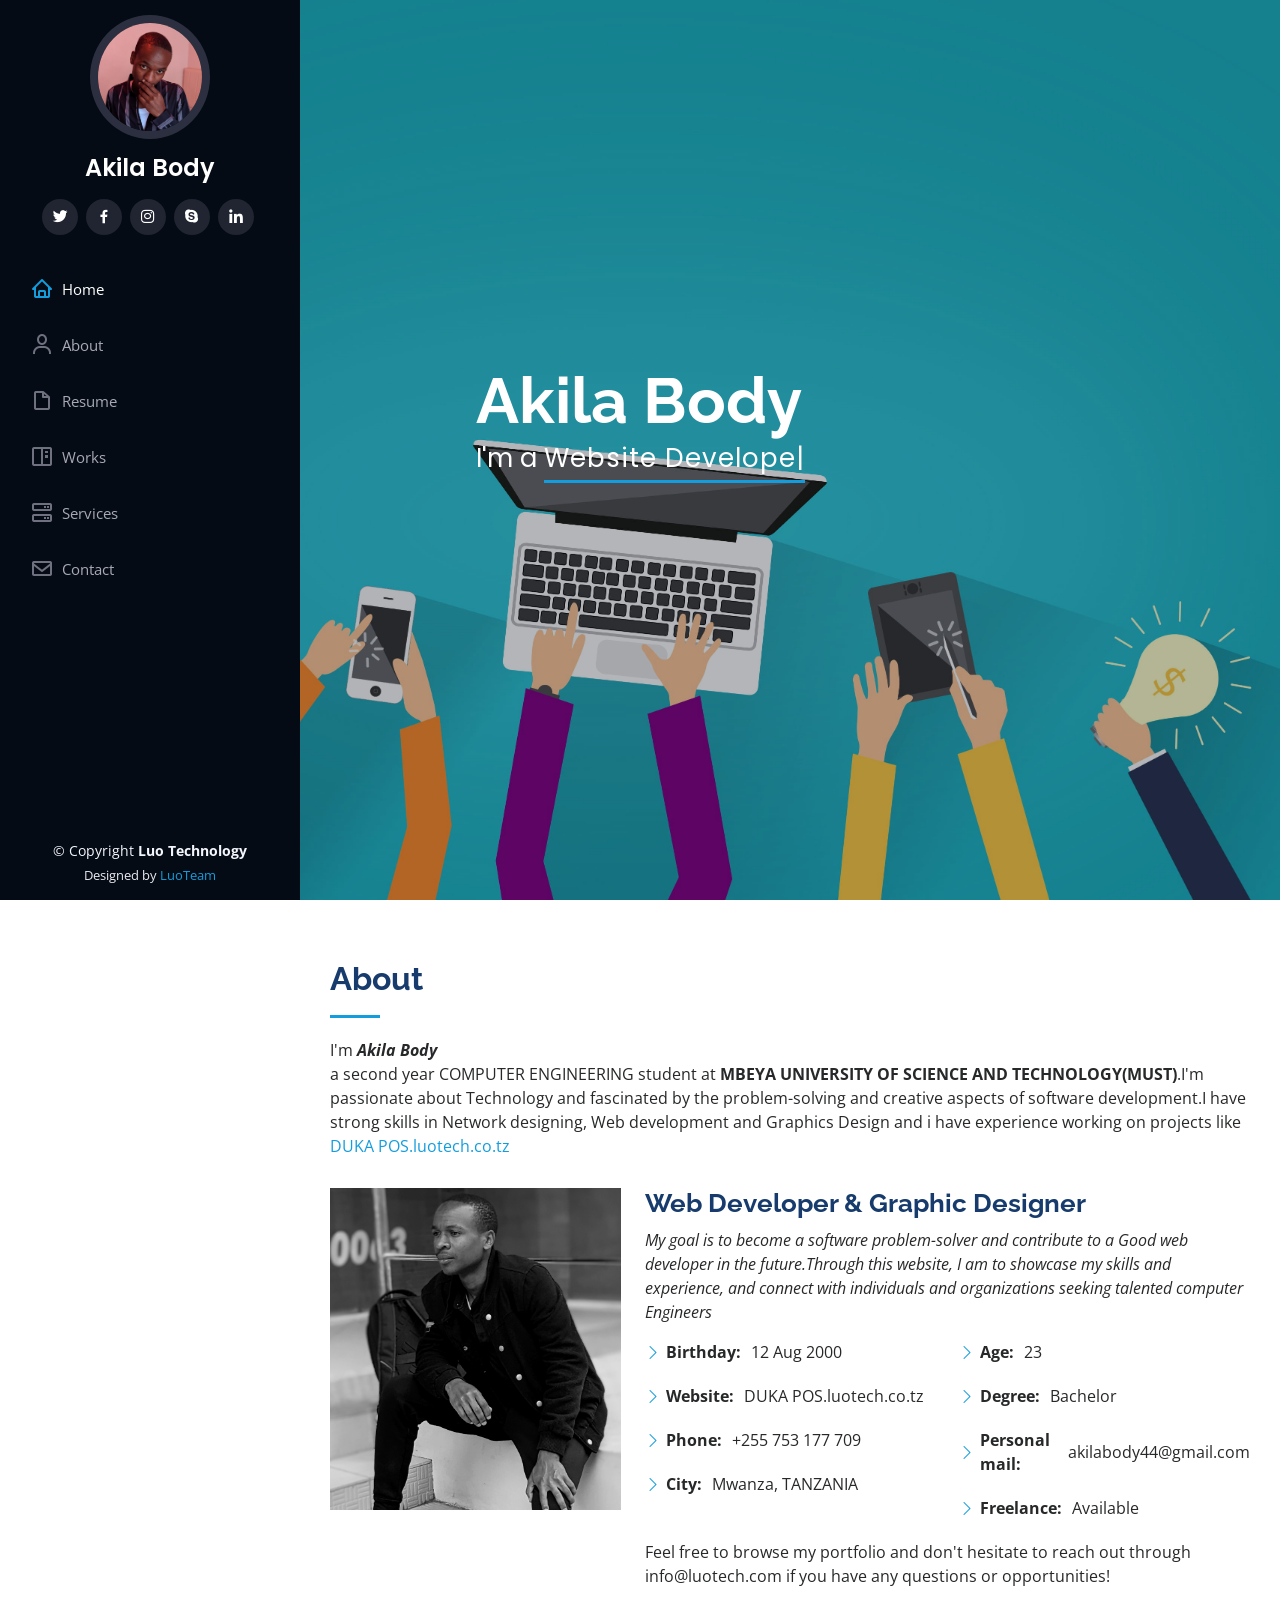
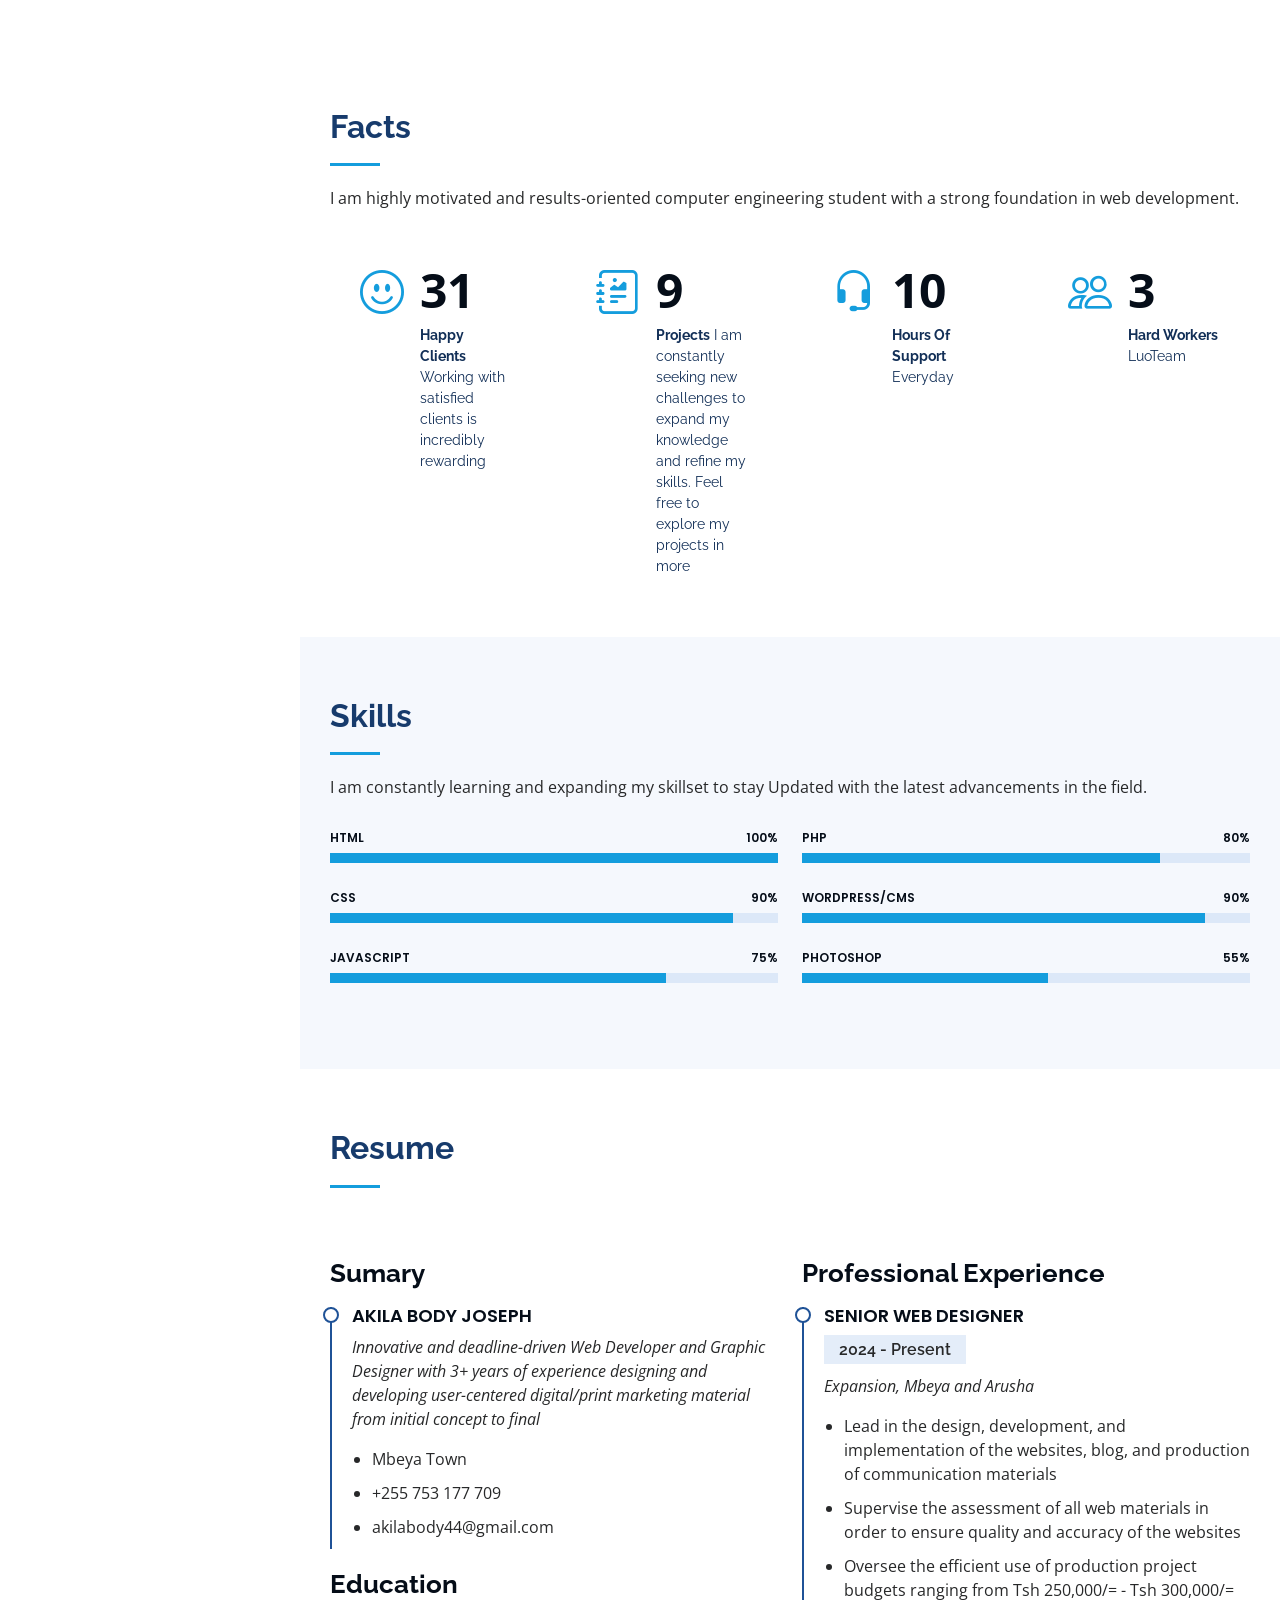
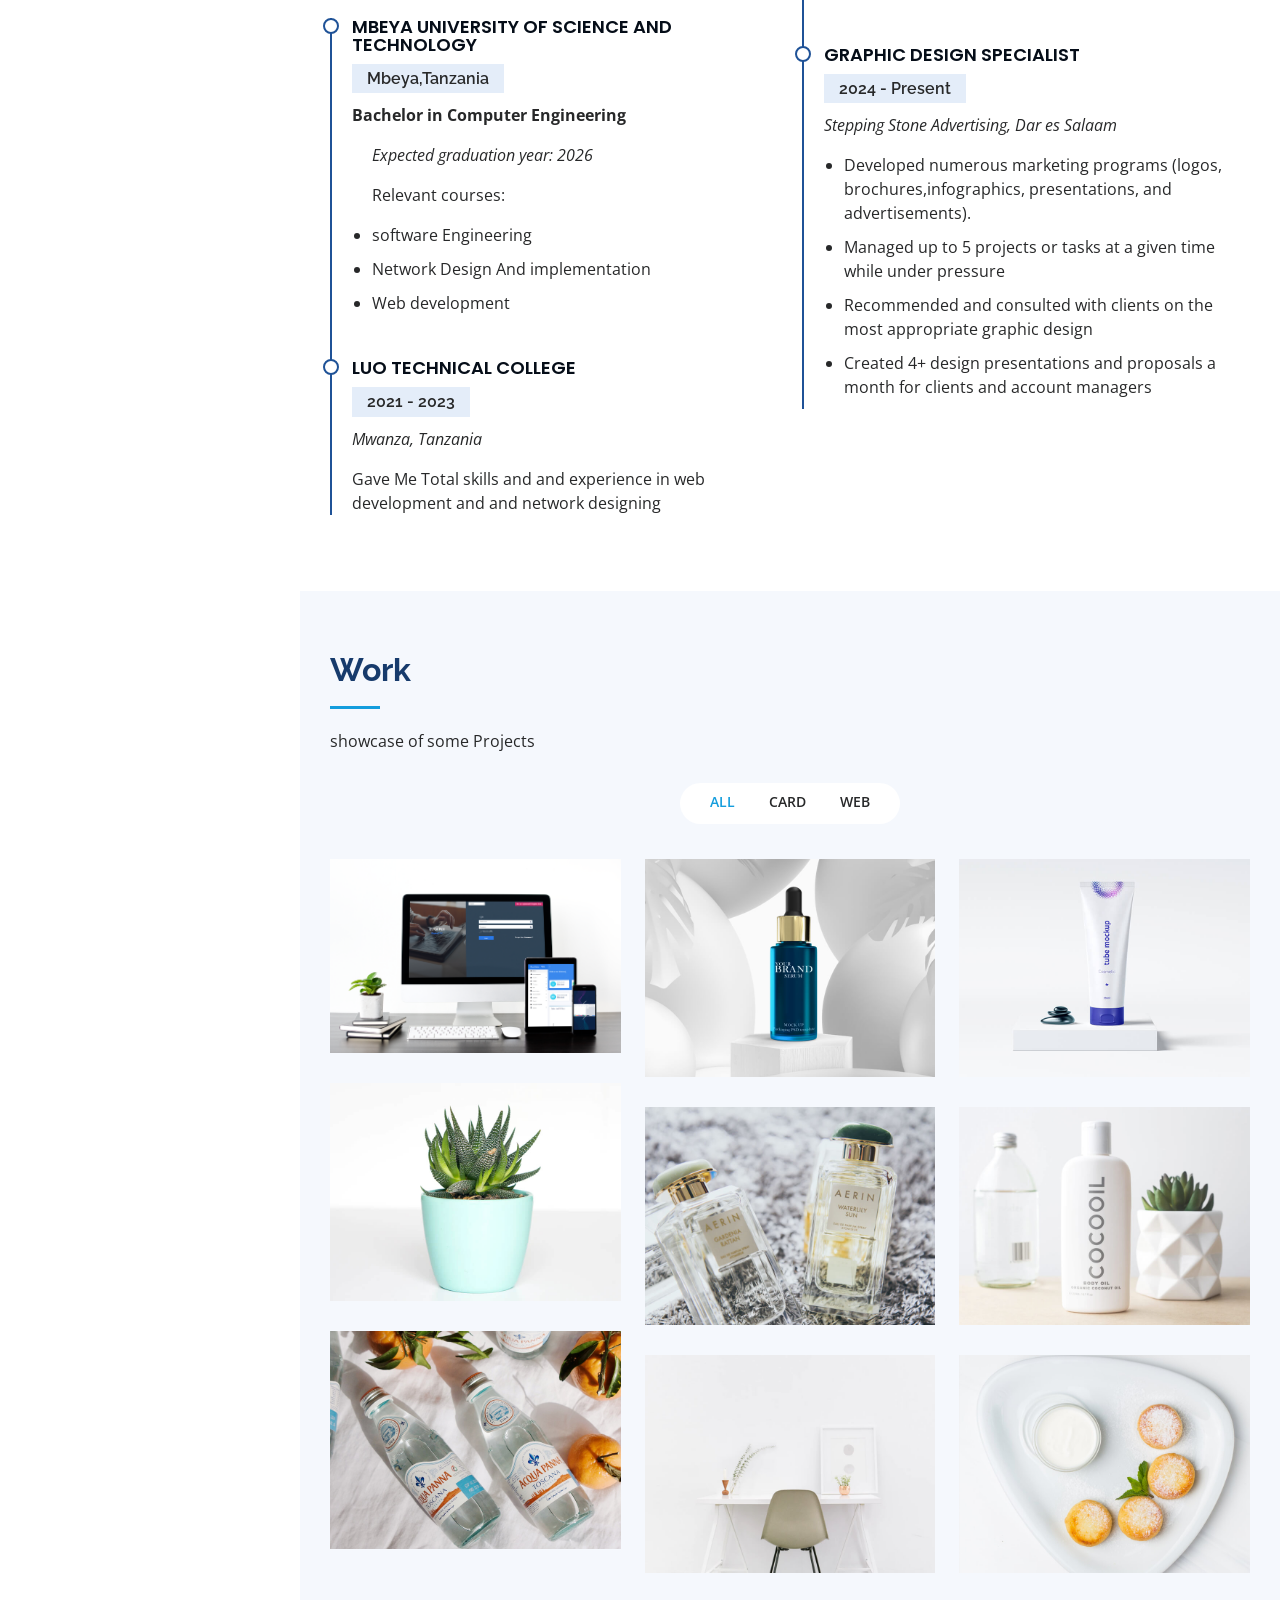
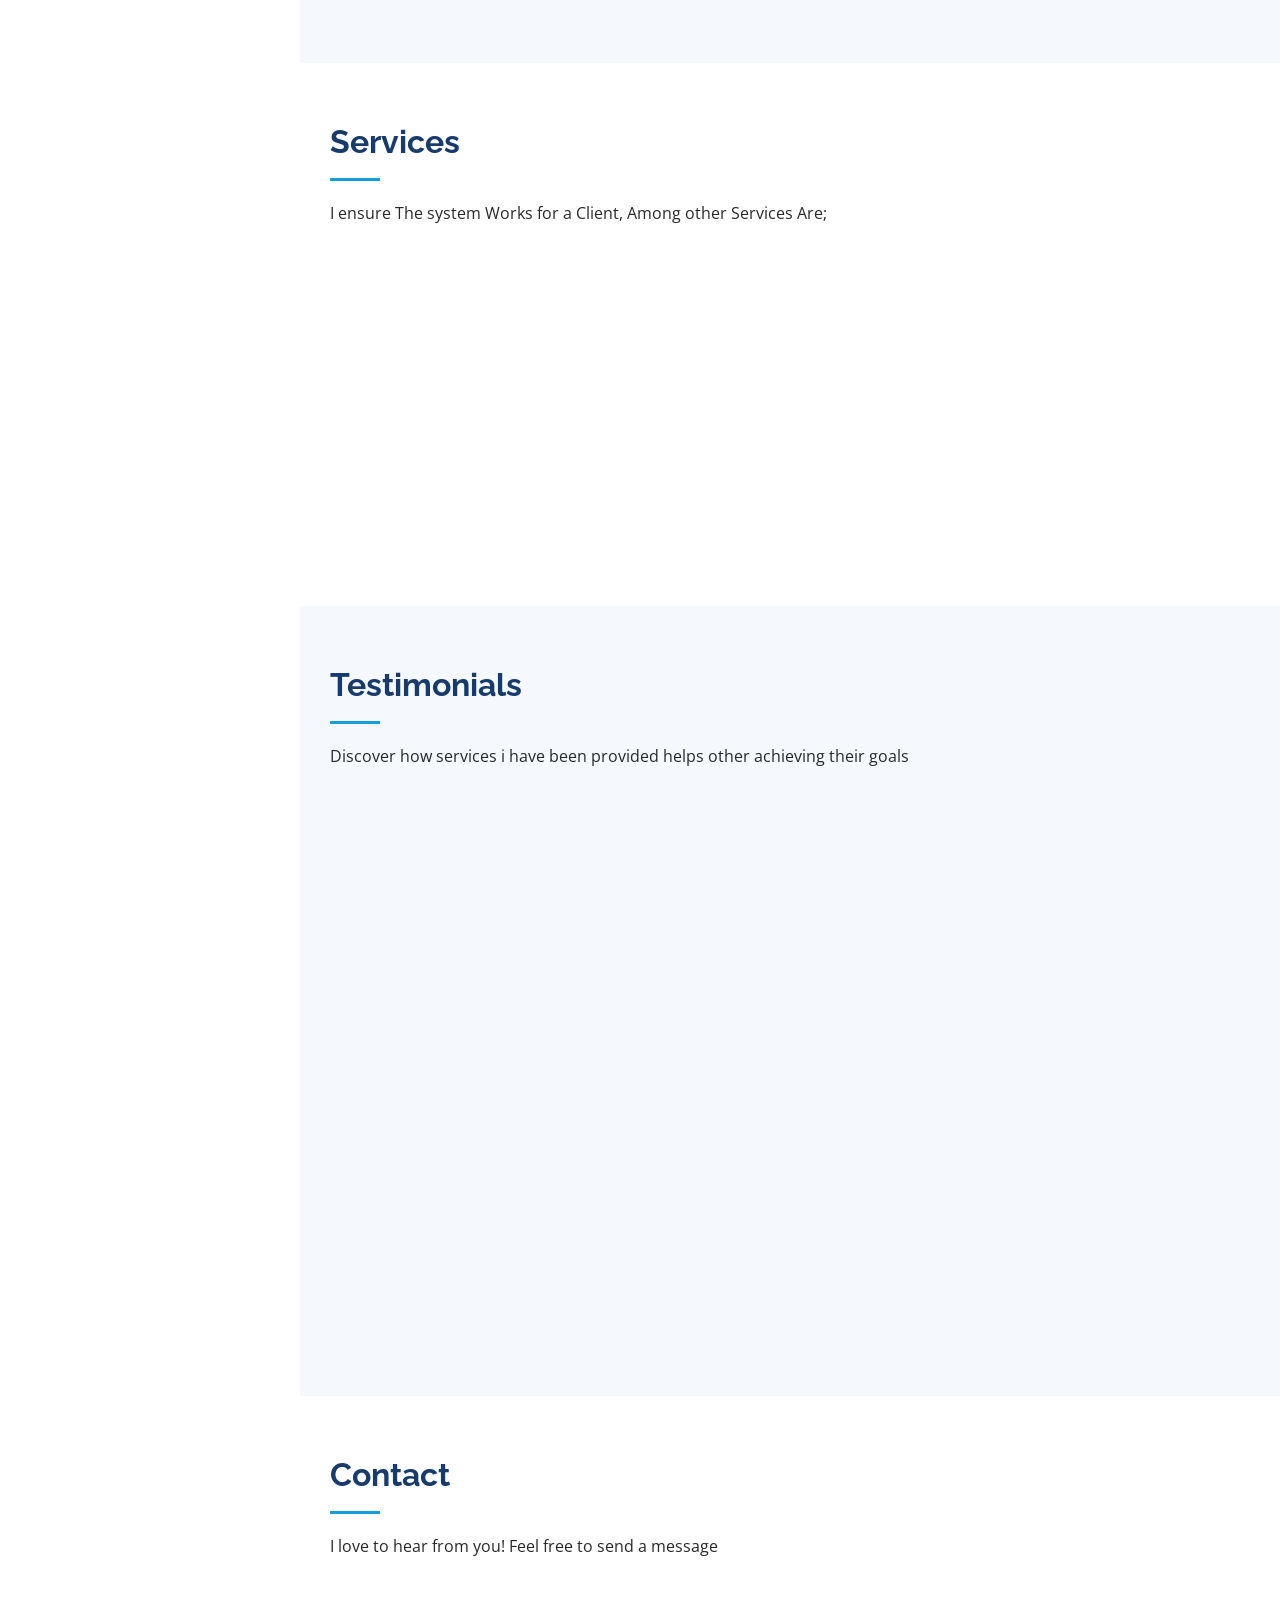
<file: iPortfolio/index.html>
<!DOCTYPE html>
<html lang="en">

<head>
  <meta charset="utf-8">
  <meta content="width=device-width, initial-scale=1.0" name="viewport">

  <title>Akila's portfolio</title>
  <meta content="" name="description">
  <meta content="" name="keywords">

  <!-- Favicons -->
  <link href="assets/img/l.png" rel="icon">
  <link href="assets/img/apple-touch-icon.png" rel="apple-touch-icon">

  <!-- Google Fonts -->
  <link href="https://fonts.googleapis.com/css?family=Open+Sans:300,300i,400,400i,600,600i,700,700i|Raleway:300,300i,400,400i,500,500i,600,600i,700,700i|Poppins:300,300i,400,400i,500,500i,600,600i,700,700i" rel="stylesheet">

  <!-- Vendor CSS Files -->
  <link href="assets/vendor/aos/aos.css" rel="stylesheet">
  <link href="assets/vendor/bootstrap/css/bootstrap.min.css" rel="stylesheet">
  <link href="assets/vendor/bootstrap-icons/bootstrap-icons.css" rel="stylesheet">
  <link href="assets/vendor/boxicons/css/boxicons.min.css" rel="stylesheet">
  <link href="assets/vendor/glightbox/css/glightbox.min.css" rel="stylesheet">
  <link href="assets/vendor/swiper/swiper-bundle.min.css" rel="stylesheet">

  <!-- Template Main CSS File -->
  <link href="assets/css/style.css" rel="stylesheet">

  <!-- =======================================================
  * Template Name: iPortfolio
  * Updated: Nov 17 2023 with Bootstrap v5.3.2
  * Template URL: https://bootstrapmade.com/iportfolio-bootstrap-portfolio-websites-template/
  * Author: BootstrapMade.com
  * License: https://bootstrapmade.com/license/
  ======================================================== -->
</head>

<body>

  <!-- ======= Mobile nav toggle button ======= -->
  <i class="bi bi-list mobile-nav-toggle d-xl-none"></i>

  <!-- ======= Header ======= -->
  <header id="header">
    <div class="d-flex flex-column">

      <div class="profile">
        <img src="assets/img/profile1.jpg" alt="" class="img-fluid rounded-circle">
        <h1 class="text-light"><a href="index.html">Akila Body</Body></a></h1>
        <div class="social-links mt-3 text-center">
          <a href="#" class="twitter"><i class="bx bxl-twitter"></i></a>
          <a href="#" class="facebook"><i class="bx bxl-facebook"></i></a>
          <a href="#" class="instagram"><i class="bx bxl-instagram"></i></a>
          <a href="#" class="google-plus"><i class="bx bxl-skype"></i></a>
          <a href="#" class="linkedin"><i class="bx bxl-linkedin"></i></a>
        </div>
      </div>

      <nav id="navbar" class="nav-menu navbar">
        <ul>
          <li><a href="#hero" class="nav-link scrollto active"><i class="bx bx-home"></i> <span>Home</span></a></li>
          <li><a href="#about" class="nav-link scrollto"><i class="bx bx-user"></i> <span>About</span></a></li>
          <li><a href="#resume" class="nav-link scrollto"><i class="bx bx-file-blank"></i> <span>Resume</span></a></li>
          <li><a href="#portfolio" class="nav-link scrollto"><i class="bx bx-book-content"></i> <span>Works</span></a></li>
          <li><a href="#services" class="nav-link scrollto"><i class="bx bx-server"></i> <span>Services</span></a></li>
          <li><a href="#contact" class="nav-link scrollto"><i class="bx bx-envelope"></i> <span>Contact</span></a></li>
        </ul>
      </nav><!-- .nav-menu -->
    </div>
  </header><!-- End Header -->

  <!-- ======= Hero Section ======= -->
  <section id="hero" class="d-flex flex-column justify-content-center align-items-center">
    <div class="hero-container" data-aos="fade-in">
      <h1>Akila Body</h1>
      <p>I'm a <span class="typed" data-typed-items="Website Developer, Freelancer, Graphics Designer ,Computer Engineer..."></span></p>
    </div>
  </section><!-- End Hero -->

  <main id="main">

    <!-- ======= About Section ======= -->
    <section id="about" class="about">
      <div class="container">

        <div class="section-title">
          <h2>About</h2>
          <p>I'm <i><b>Akila Body</b></i></p>a second year COMPUTER ENGINEERING student at <b>MBEYA UNIVERSITY OF SCIENCE AND TECHNOLOGY(MUST)</b>.I'm passionate about Technology and fascinated by the problem-solving and creative aspects of software development.I have strong skills in Network designing, Web development and Graphics Design and i have experience working on projects like <a href="DUKA POS.luotech.co.tz">DUKA POS.luotech.co.tz</a> </div>
        <div class="row">
          <div class="col-lg-4" data-aos="fade-right">
            <img src="assets/img/Background1.jpg" class="img-fluid" alt="">
          </div>
          <div class="col-lg-8 pt-4 pt-lg-0 content" data-aos="fade-left">
            <h3>Web Developer &amp; Graphic Designer</h3>
            <p class="fst-italic">
              My goal is to become a software problem-solver and contribute to a Good web developer in the future.Through this website, I am to showcase my skills and experience, and connect with individuals and organizations seeking talented computer Engineers
            </p>
            <div class="row">
              <div class="col-lg-6">
                <ul>
                  <li><i class="bi bi-chevron-right"></i> <strong>Birthday:</strong> <span>12 Aug 2000</span></li>
                  <li><i class="bi bi-chevron-right"></i> <strong>Website:</strong> <span>DUKA POS.luotech.co.tz</span></li>
                  <li><i class="bi bi-chevron-right"></i> <strong>Phone:</strong> <span>+255 753 177 709</span></li>
                  <li><i class="bi bi-chevron-right"></i> <strong>City:</strong> <span>Mwanza, TANZANIA</span></li>
                </ul>
              </div>
              <div class="col-lg-6">
                <ul>
                  <li><i class="bi bi-chevron-right"></i> <strong>Age:</strong> <span>23</span></li>
                  <li><i class="bi bi-chevron-right"></i> <strong>Degree:</strong> <span>Bachelor</span></li>
                  <li><i class="bi bi-chevron-right"></i> <strong>Personal mail:</strong> <span>akilabody44@gmail.com</span></li>
                  <li><i class="bi bi-chevron-right"></i> <strong>Freelance:</strong> <span>Available</span></li>
                </ul>
              </div>
            </div>
            <p>
              Feel free to browse my portfolio and don't hesitate to reach out through <a>info@luotech.com if you have any questions or opportunities!</a>
            </p>
          </div>
        </div>

      </div>
    </section><!-- End About Section -->

    <!-- ======= Facts Section ======= -->
    <section id="facts" class="facts">
      <div class="container">

        <div class="section-title">
          <h2>Facts</h2>
          <p>I am highly motivated and results-oriented computer engineering student with a strong foundation in web development.</p>
        </div>

        <div class="row no-gutters">

          <div class="col-lg-3 col-md-6 d-md-flex align-items-md-stretch" data-aos="fade-up">
            <div class="count-box">
              <i class="bi bi-emoji-smile"></i>
              <span data-purecounter-start="0" data-purecounter-end="31" data-purecounter-duration="1" class="purecounter"></span>
              <p><strong>Happy Clients</strong> Working with satisfied clients is incredibly rewarding</p>
            </div>
          </div>

          <div class="col-lg-3 col-md-6 d-md-flex align-items-md-stretch" data-aos="fade-up" data-aos-delay="100">
            <div class="count-box">
              <i class="bi bi-journal-richtext"></i>
              <span data-purecounter-start="0" data-purecounter-end="9" data-purecounter-duration="1" class="purecounter"></span>
              <p><strong>Projects</strong> I am constantly seeking new challenges to expand my knowledge and refine my skills. Feel free to explore my projects in more</p>
            </div>
          </div>

          <div class="col-lg-3 col-md-6 d-md-flex align-items-md-stretch" data-aos="fade-up" data-aos-delay="200">
            <div class="count-box">
              <i class="bi bi-headset"></i>
              <span data-purecounter-start="0" data-purecounter-end="10" data-purecounter-duration="1" class="purecounter"></span>
              <p><strong>Hours Of Support</strong> Everyday</p>
            </div>
          </div>

          <div class="col-lg-3 col-md-6 d-md-flex align-items-md-stretch" data-aos="fade-up" data-aos-delay="300">
            <div class="count-box">
              <i class="bi bi-people"></i>
              <span data-purecounter-start="0" data-purecounter-end="3" data-purecounter-duration="1" class="purecounter"></span>
              <p><strong>Hard Workers</strong> LuoTeam</p>
            </div>
          </div>

        </div>

      </div>
    </section><!-- End Facts Section -->

    <!-- ======= Skills Section ======= -->
    <section id="skills" class="skills section-bg">
      <div class="container">

        <div class="section-title">
          <h2>Skills</h2>
          <p>I am constantly learning and expanding my skillset to stay Updated with the latest advancements in the field.</p>
        </div>

        <div class="row skills-content">

          <div class="col-lg-6" data-aos="fade-up">

            <div class="progress">
              <span class="skill">HTML <i class="val">100%</i></span>
              <div class="progress-bar-wrap">
                <div class="progress-bar" role="progressbar" aria-valuenow="100" aria-valuemin="0" aria-valuemax="100"></div>
              </div>
            </div>

            <div class="progress">
              <span class="skill">CSS <i class="val">90%</i></span>
              <div class="progress-bar-wrap">
                <div class="progress-bar" role="progressbar" aria-valuenow="90" aria-valuemin="0" aria-valuemax="100"></div>
              </div>
            </div>

            <div class="progress">
              <span class="skill">JavaScript <i class="val">75%</i></span>
              <div class="progress-bar-wrap">
                <div class="progress-bar" role="progressbar" aria-valuenow="75" aria-valuemin="0" aria-valuemax="100"></div>
              </div>
            </div>

          </div>

          <div class="col-lg-6" data-aos="fade-up" data-aos-delay="100">

            <div class="progress">
              <span class="skill">PHP <i class="val">80%</i></span>
              <div class="progress-bar-wrap">
                <div class="progress-bar" role="progressbar" aria-valuenow="80" aria-valuemin="0" aria-valuemax="100"></div>
              </div>
            </div>

            <div class="progress">
              <span class="skill">WordPress/CMS <i class="val">90%</i></span>
              <div class="progress-bar-wrap">
                <div class="progress-bar" role="progressbar" aria-valuenow="90" aria-valuemin="0" aria-valuemax="100"></div>
              </div>
            </div>

            <div class="progress">
              <span class="skill">Photoshop <i class="val">55%</i></span>
              <div class="progress-bar-wrap">
                <div class="progress-bar" role="progressbar" aria-valuenow="55" aria-valuemin="0" aria-valuemax="100"></div>
              </div>
            </div>

          </div>

        </div>

      </div>
    </section><!-- End Skills Section -->

    <!-- ======= Resume Section ======= -->
    <section id="resume" class="resume">
      <div class="container">

        <div class="section-title">
          <h2>Resume</h2>
          <p></p>
        </div>

        <div class="row">
          <div class="col-lg-6" data-aos="fade-up">
            <h3 class="resume-title">Sumary</h3>
            <div class="resume-item pb-0">
              <h4>Akila Body Joseph</h4>
              <p><em>Innovative and deadline-driven Web Developer and Graphic Designer with 3+ years of experience designing and developing user-centered digital/print marketing material from initial concept to final</em></p>
              <ul>
                <li>Mbeya Town</li>
                <li>+255 753 177 709</li>
                <li>akilabody44@gmail.com</li>
              </ul>
            </div>

            <h3 class="resume-title">Education</h3>
            <div class="resume-item">
              <h4>Mbeya University Of Science And Technology</h4>
              <h5>Mbeya,Tanzania</h5>
              <p><b>Bachelor in Computer Engineering</b></p>
             <ul>
              <p><em style="text-underline-position: bottom;">Expected graduation year: 2026</em></p>
              <p>Relevant courses:</p>
              <li>software Engineering</li>
              <li>Network Design And implementation</li>
              <li>Web development</li>
            </ul>
            </div>
            <div class="resume-item">
              <h4>luo technical college</h4>
              <h5>2021 - 2023</h5>
              <p><em>Mwanza, Tanzania</em></p>
              <p>Gave Me Total skills and and experience in web development and and network designing</p>
            </div>
          </div>
          <div class="col-lg-6" data-aos="fade-up" data-aos-delay="100">
            <h3 class="resume-title">Professional Experience</h3>
            <div class="resume-item">
              <h4>Senior web Designer</h4>
              <h5>2024 - Present</h5>
              <p><em>Expansion, Mbeya and Arusha</em></p>
              <ul>
                <li>Lead in the design, development, and implementation of the websites, blog, and production of communication materials</li>
                <li>Supervise the assessment of all web materials in order to ensure quality and accuracy of the websites</li>
                <li>Oversee the efficient use of production project budgets ranging from Tsh 250,000/= - Tsh 300,000/=</li>
              </ul>
            </div>
            <div class="resume-item">
              <h4>Graphic design specialist</h4>
              <h5>2024 - Present</h5>
              <p><em>Stepping Stone Advertising, Dar es Salaam</em></p>
              <ul>
                <li>Developed numerous marketing programs (logos, brochures,infographics, presentations, and advertisements).</li>
                <li>Managed up to 5 projects or tasks at a given time while under pressure</li>
                <li>Recommended and consulted with clients on the most appropriate graphic design</li>
                <li>Created 4+ design presentations and proposals a month for clients and account managers</li>
              </ul>
            </div>
          </div>
        </div>

      </div>
    </section><!-- End Resume Section -->

    <!-- ======= Portfolio Section ======= -->
    <section id="portfolio" class="portfolio section-bg">
      <div class="container">

        <div class="section-title">
          <h2>Work</h2>
          <p>showcase of some Projects</p>
        </div>

        <div class="row" data-aos="fade-up">
          <div class="col-lg-12 d-flex justify-content-center">
            <ul id="portfolio-flters">
              <li data-filter="*" class="filter-active">All</li>
              <li data-filter=".filter-card">Card</li>
              <li data-filter=".filter-web">Web</li>
            </ul>
          </div>
        </div>

        <div class="row portfolio-container" data-aos="fade-up" data-aos-delay="100">

          <div class="col-lg-4 col-md-6 portfolio-item filter-app">
            <div class="portfolio-wrap">
              <img src="assets/img/portfolio/DukaPos.png" class="img-fluid" alt="">
              <div class="portfolio-links">
                <a href="assets/img/portfolio/DukaPos.png" data-gallery="portfolioGallery" class="portfolio-lightbox" title="App 1"><i class="bx bx-plus"></i></a>
                <a href="portfolio-details.html" title="More Details"><i class="bx bx-link"></i></a>
              </div>
            </div>
          </div>

          <div class="col-lg-4 col-md-6 portfolio-item filter-web">
            <div class="portfolio-wrap">
              <img src="assets/img/portfolio/portfolio-2.jpg" class="img-fluid" alt="">
              <div class="portfolio-links">
                <a href="assets/img/portfolio/portfolio-2.jpg" data-gallery="portfolioGallery" class="portfolio-lightbox" title="Web 3"><i class="bx bx-plus"></i></a>
                <a href="portfolio-details.html" title="More Details"><i class="bx bx-link"></i></a>
              </div>
            </div>
          </div>

          <div class="col-lg-4 col-md-6 portfolio-item filter-app">
            <div class="portfolio-wrap">
              <img src="assets/img/portfolio/portfolio-3.jpg" class="img-fluid" alt="">
              <div class="portfolio-links">
                <a href="assets/img/portfolio/portfolio-3.jpg" data-gallery="portfolioGallery" class="portfolio-lightbox" title="App 2"><i class="bx bx-plus"></i></a>
                <a href="portfolio-details.html" title="More Details"><i class="bx bx-link"></i></a>
              </div>
            </div>
          </div>

          <div class="col-lg-4 col-md-6 portfolio-item filter-card">
            <div class="portfolio-wrap">
              <img src="assets/img/portfolio/portfolio-4.jpg" class="img-fluid" alt="">
              <div class="portfolio-links">
                <a href="assets/img/portfolio/portfolio-4.jpg" data-gallery="portfolioGallery" class="portfolio-lightbox" title="Card 2"><i class="bx bx-plus"></i></a>
                <a href="portfolio-details.html" title="More Details"><i class="bx bx-link"></i></a>
              </div>
            </div>
          </div>

          <div class="col-lg-4 col-md-6 portfolio-item filter-web">
            <div class="portfolio-wrap">
              <img src="assets/img/portfolio/portfolio-5.jpg" class="img-fluid" alt="">
              <div class="portfolio-links">
                <a href="assets/img/portfolio/portfolio-5.jpg" data-gallery="portfolioGallery" class="portfolio-lightbox" title="Web 2"><i class="bx bx-plus"></i></a>
                <a href="portfolio-details.html" title="More Details"><i class="bx bx-link"></i></a>
              </div>
            </div>
          </div>

          <div class="col-lg-4 col-md-6 portfolio-item filter-app">
            <div class="portfolio-wrap">
              <img src="assets/img/portfolio/portfolio-6.jpg" class="img-fluid" alt="">
              <div class="portfolio-links">
                <a href="assets/img/portfolio/portfolio-6.jpg" data-gallery="portfolioGallery" class="portfolio-lightbox" title="App 3"><i class="bx bx-plus"></i></a>
                <a href="portfolio-details.html" title="More Details"><i class="bx bx-link"></i></a>
              </div>
            </div>
          </div>

          <div class="col-lg-4 col-md-6 portfolio-item filter-card">
            <div class="portfolio-wrap">
              <img src="assets/img/portfolio/portfolio-7.jpg" class="img-fluid" alt="">
              <div class="portfolio-links">
                <a href="assets/img/portfolio/portfolio-7.jpg" data-gallery="portfolioGallery" class="portfolio-lightbox" title="Card 1"><i class="bx bx-plus"></i></a>
                <a href="portfolio-details.html" title="More Details"><i class="bx bx-link"></i></a>
              </div>
            </div>
          </div>

          <div class="col-lg-4 col-md-6 portfolio-item filter-card">
            <div class="portfolio-wrap">
              <img src="assets/img/portfolio/portfolio-8.jpg" class="img-fluid" alt="">
              <div class="portfolio-links">
                <a href="assets/img/portfolio/portfolio-8.jpg" data-gallery="portfolioGallery" class="portfolio-lightbox" title="Card 3"><i class="bx bx-plus"></i></a>
                <a href="portfolio-details.html" title="More Details"><i class="bx bx-link"></i></a>
              </div>
            </div>
          </div>

          <div class="col-lg-4 col-md-6 portfolio-item filter-web">
            <div class="portfolio-wrap">
              <img src="assets/img/portfolio/portfolio-9.jpg" class="img-fluid" alt="">
              <div class="portfolio-links">
                <a href="assets/img/portfolio/portfolio-9.jpg" data-gallery="portfolioGallery" class="portfolio-lightbox" title="Web 3"><i class="bx bx-plus"></i></a>
                <a href="portfolio-details.html" title="More Details"><i class="bx bx-link"></i></a>
              </div>
            </div>
          </div>

        </div>

      </div>
    </section><!-- End Portfolio Section -->

    <!-- ======= Services Section ======= -->
    <section id="services" class="services">
      <div class="container">

        <div class="section-title">
          <h2>Services</h2>
          <p>I ensure The system Works for a Client, Among other Services Are;</p>
        </div>

        <div class="row">
          <div class="col-lg-4 col-md-6 icon-box" data-aos="fade-up">
            <div class="icon"><i class="bi bi-briefcase"></i></div>
            <h4 class="title"><a href="">Website Development</a></h4>
            <p class="description"><b>...Bring your vision to life online...</b> .I can create user-friendly and visually appealing websites that help you achieve your business goals </p>
          </div>
          <div class="col-lg-4 col-md-6 icon-box" data-aos="fade-up" data-aos-delay="100">
            <div class="icon"><i class="bi bi-card-checklist"></i></div>
            <h4 class="title"><a href="">Graphic Design</a></h4>
            <p class="description"><b>...Elevate your brand identity...</b> .I Design eye-catching logos, graphics, and marketing materials that resonate with your target audience.</p>
          </div>
          <div class="col-lg-4 col-md-6 icon-box" data-aos="fade-up" data-aos-delay="200">
            <div class="icon"><i class="bi bi-bar-chart"></i></div>
            <h4 class="title"><a href="">Computer Maintenance</a></h4>
            <p class="description"><b>...Keep your systems running smoothly...</b>. I offer comprehesive maintenance services to ensure your computers are optimized, secure, and up-to-date. </p>
          </div>
          <div class="col-lg-4 col-md-6 icon-box" data-aos="fade-up" data-aos-delay="300">
            <div class="icon"><i class="bi bi-binoculars"></i></div>
            <h4 class="title"><a href="">  upcomming soon </a></h4>
            <p class="description">   </p>
          </div>
          <div class="col-lg-4 col-md-6 icon-box" data-aos="fade-up" data-aos-delay="400">
            <div class="icon"><i class="bi bi-brightness-high"></i></div>
            <h4 class="title"><a href="">  upcomming soon </a></h4>
            <p class="description">   </p>
          </div>
          <div class="col-lg-4 col-md-6 icon-box" data-aos="fade-up" data-aos-delay="500">
            <div class="icon"><i class="bi bi-calendar4-week"></i></div>
            <h4 class="title"><a href="">  upcomming soon </a></h4>
            <p class="description">   </p>
          </div>
        </div>

      </div>
    </section><!-- End Services Section -->

    <!-- ======= Testimonials Section ======= -->
    <section id="testimonials" class="testimonials section-bg">
      <div class="container">

        <div class="section-title">
          <h2>Testimonials</h2>
          <p>Discover how services i have been provided helps other achieving their goals</p>
        </div>

        <div class="testimonials-slider swiper" data-aos="fade-up" data-aos-delay="100">
          <div class="swiper-wrapper">

            <div class="swiper-slide">
              <div class="testimonial-item" data-aos="fade-up">
                <p>
                  <i class="bx bxs-quote-alt-left quote-icon-left"></i>
                  Akila, is a visionary leader with a keen understanding of the market.He inspires the team and fosters a collaborative environment that drives success.
                  <i class="bx bxs-quote-alt-right quote-icon-right"></i>
                </p>
                <img src="assets/img/testimonials/Testmonials-2.jpg" class="testimonial-img" alt="">
                <h3>Steven Joseph</h3>
                <h4>Ceo &amp; Founder</h4>
              </div>
            </div><!-- End testimonial item -->

            <div class="swiper-slide">
              <div class="testimonial-item" data-aos="fade-up" data-aos-delay="100">
                <p>
                  <i class="bx bxs-quote-alt-left quote-icon-left"></i>
                 Akila Body completely transformed our website! He took the time to understand our brand and target audience, and the resulting design is not only beautiful but also incredibly user-friendly.We've seen 25% increase in website conversions since the lounch.
                  <i class="bx bxs-quote-alt-right quote-icon-right"></i>
                </p>
                <img src="assets/img/testimonials/Testimonials-3.jpg" class="testimonial-img" alt="">
                <h3>Magreth Mapinda</h3>
                <h4>Designer</h4>
              </div>
            </div><!-- End testimonial item -->

            <div class="swiper-slide">
              <div class="testimonial-item" data-aos="fade-up" data-aos-delay="200">
                <p>
                  <i class="bx bxs-quote-alt-left quote-icon-left"></i>
                  Since launching my online store with Akila Body's help, my business has taken off! The website is easy to navigate and showcases my products beautifully. I've seen a <b>significant increase in online sales</b> and even more foot traffic in my physical store. 
                  <i class="bx bxs-quote-alt-right quote-icon-right"></i>
                </p>
                <img src="assets/img/testimonials/Testmonial-4.jpg" class="testimonial-img" alt="">
                <h3>Emmanuel Henry</h3>
                <h4>Store Owner</h4>
              </div>
            </div><!-- End testimonial item -->

            <div class="swiper-slide">
              <div class="testimonial-item" data-aos="fade-up" data-aos-delay="300">
                <p>
                  <i class="bx bxs-quote-alt-left quote-icon-left"></i>
                  working with Akila has been a pleasure.He's incredibly reliable, creative and always delivers high-quality work on time and within budget. I highly recommended his services to anyone seeking a talented and versatile freelencer.
                  <i class="bx bxs-quote-alt-right quote-icon-right"></i>
                </p>
                <img src="assets/img/testimonials/Testmonials-1.jpg" class="testimonial-img" alt="">
                <h3>Brian Sawe</h3>
                <h4>Freelancer</h4>
              </div>
            </div><!-- End testimonial item -->

            <div class="swiper-slide">
              <div class="testimonial-item" data-aos="fade-up" data-aos-delay="400">
                <p>
                  <i class="bx bxs-quote-alt-left quote-icon-left"></i>
                  Akila Body has been an invaluable asset to my Entrepreneurial journey.His Guidence and expertise helped me refine my business plan ans secure funding for my green Technology startup.I highly recommended his services to anyone looking to bring his innovative ideas to life. 
                  <i class="bx bxs-quote-alt-right quote-icon-right"></i>
                </p>
                <img src="assets/img/testimonials/Testmonials-5.jpg" class="testimonial-img" alt="">
                <h3>Aneth Seleli</h3>
                <h4>Entrepreneur</h4>
              </div>
            </div><!-- End testimonial item -->

          </div>
          <div class="swiper-pagination"></div>
        </div>

      </div>
    </section><!-- End Testimonials Section -->

    <!-- ======= Contact Section ======= -->
    <section id="contact" class="contact">
      <div class="container">

        <div class="section-title">
          <h2>Contact</h2>
          <p>I love to hear from you! Feel free  to send a message</p>
        </div>

        <div class="row" data-aos="fade-in">

          <div class="col-lg-5 d-flex align-items-stretch">
            <div class="info">
              <div class="address">
                <i class="bi bi-geo-alt"></i>
                <h4>Location:</h4>
                <p>Mwanza, Mbeya, Arusha.</p>
              </div>

              <div class="email">
                <i class="bi bi-envelope"></i>
                <h4>Email:</h4>
                <p>info@luotech.com</p>
              </div>

              <div class="phone">
                <i class="bi bi-phone"></i>
                <h4>Call:</h4>
                <p>+255 753 177 709</p>
              </div>

              <iframe src="https://www.google.com/maps/embed?pb=!1m14!1m12!1m3!1d300084.4240079597!2d33.25646875579275!3d-8.803801492294832!2m3!1f0!2f0!3f0!3m2!1i1024!2i768!4f13.1!5e0!3m2!1sen!2ssg!4v1709712493819!5m2!1sen!2ssg" frameborder="0" style="border:0; width: 100%; height: 290px;" allowfullscreen></iframe>
            </div>

          </div>

          <div class="col-lg-7 mt-5 mt-lg-0 d-flex align-items-stretch">
            <form action="forms/contact.php" method="post" role="form" class="php-email-form">
              <div class="row">
                <div class="form-group col-md-6">
                  <label for="name">Your Name</label>
                  <input type="text" name="name" class="form-control" id="name" required>
                </div>
                <div class="form-group col-md-6">
                  <label for="name">Your Email</label>
                  <input type="email" class="form-control" name="email" id="email" required>
                </div>
              </div>
              <div class="form-group">
                <label for="name">Subject</label>
                <input type="text" class="form-control" name="subject" id="subject" required>
              </div>
              <div class="form-group">
                <label for="name">Message</label>
                <textarea class="form-control" name="message" rows="10" required></textarea>
              </div>
              <div class="my-3">
                <div class="loading">Loading</div>
                <div class="error-message"></div>
                <div class="sent-message">Your message has been sent. Thank you!</div>
              </div>
              <div class="text-center"><button type="submit">Send Message</button></div>
            </form>
          </div>

        </div>

      </div>
    </section><!-- End Contact Section -->

  </main><!-- End #main -->

  <!-- ======= Footer ======= -->
  <footer id="footer">
    <div class="container">
      <div class="copyright">
        &copy; Copyright <strong><span>Luo Technology</span></strong>
      </div>
      <div class="credits">
        <!-- All the links in the footer should remain intact. -->
        <!-- You can delete the links only if you purchased the pro version. -->
        <!-- Licensing information: https://bootstrapmade.com/license/ -->
        <!-- Purchase the pro version with working PHP/AJAX contact form: https://bootstrapmade.com/iportfolio-bootstrap-portfolio-websites-template/ -->
        Designed by <a href="https://">LuoTeam</a>
      </div>
    </div>
  </footer><!-- End  Footer -->

  <a href="#" class="back-to-top d-flex align-items-center justify-content-center"><i class="bi bi-arrow-up-short"></i></a>

  <!-- Vendor JS Files -->
  <script src="assets/vendor/purecounter/purecounter_vanilla.js"></script>
  <script src="assets/vendor/aos/aos.js"></script>
  <script src="assets/vendor/bootstrap/js/bootstrap.bundle.min.js"></script>
  <script src="assets/vendor/glightbox/js/glightbox.min.js"></script>
  <script src="assets/vendor/isotope-layout/isotope.pkgd.min.js"></script>
  <script src="assets/vendor/swiper/swiper-bundle.min.js"></script>
  <script src="assets/vendor/typed.js/typed.umd.js"></script>
  <script src="assets/vendor/waypoints/noframework.waypoints.js"></script>
  <script src="assets/vendor/php-email-form/validate.js"></script>

  <!-- Template Main JS File -->
  <script src="assets/js/main.js"></script>

</body>

</html>
</file>
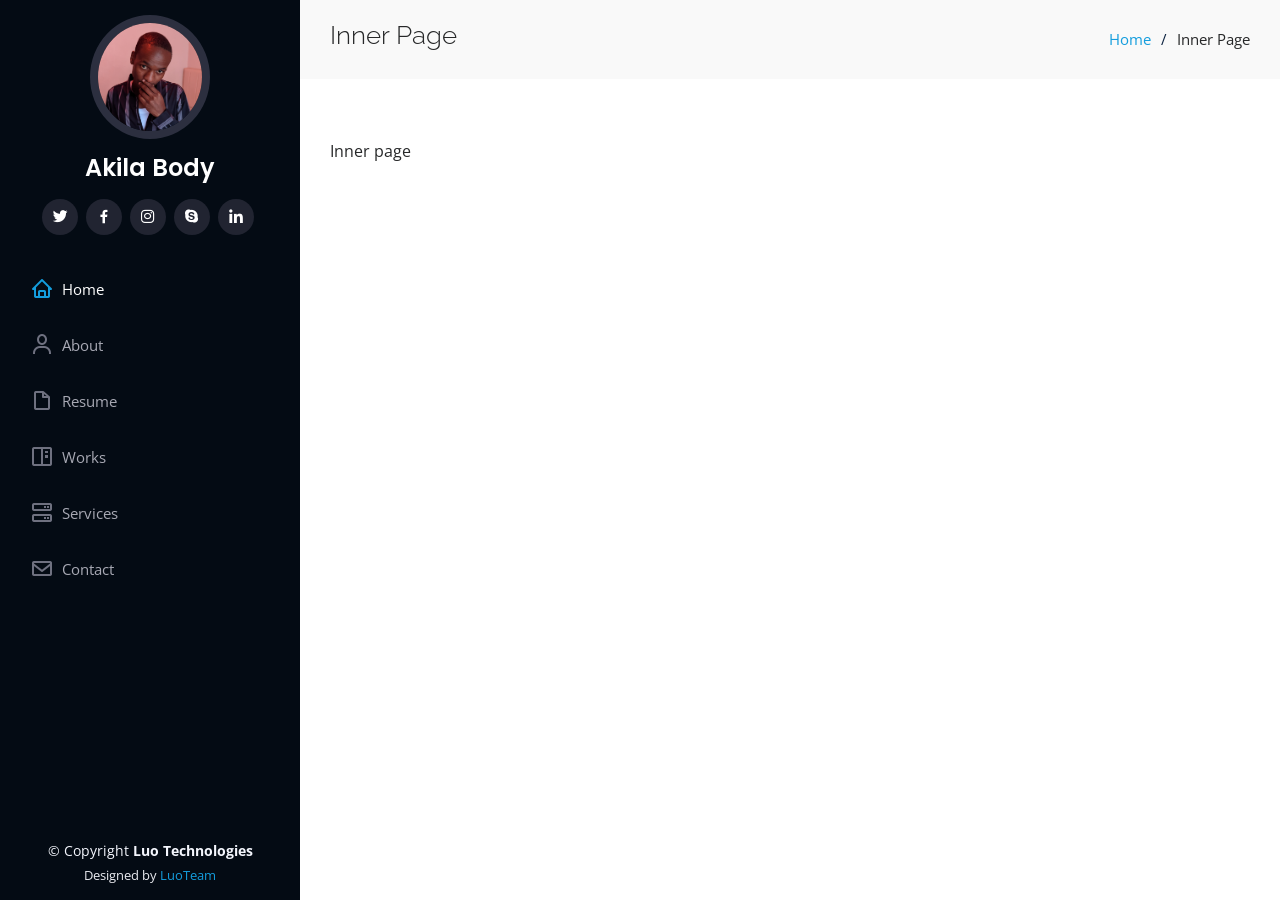
<file: iPortfolio/inner-page.html>
<!DOCTYPE html>
<html lang="en">

<head>
  <meta charset="utf-8">
  <meta content="width=device-width, initial-scale=1.0" name="viewport">

  <title>Inner Page</title>
  <meta content="" name="description">
  <meta content="" name="keywords">

  <!-- Favicons -->
  <link href="assets/img/l.png" rel="icon">
  <link href="assets/img/apple-touch-icon.png" rel="apple-touch-icon">

  <!-- Google Fonts -->
  <link href="https://fonts.googleapis.com/css?family=Open+Sans:300,300i,400,400i,600,600i,700,700i|Raleway:300,300i,400,400i,500,500i,600,600i,700,700i|Poppins:300,300i,400,400i,500,500i,600,600i,700,700i" rel="stylesheet">

  <!-- Vendor CSS Files -->
  <link href="assets/vendor/aos/aos.css" rel="stylesheet">
  <link href="assets/vendor/bootstrap/css/bootstrap.min.css" rel="stylesheet">
  <link href="assets/vendor/bootstrap-icons/bootstrap-icons.css" rel="stylesheet">
  <link href="assets/vendor/boxicons/css/boxicons.min.css" rel="stylesheet">
  <link href="assets/vendor/glightbox/css/glightbox.min.css" rel="stylesheet">
  <link href="assets/vendor/swiper/swiper-bundle.min.css" rel="stylesheet">

  <!-- Template Main CSS File -->
  <link href="assets/css/style.css" rel="stylesheet">

  <!-- =======================================================
  * Template Name: iPortfolio
  * Updated: Nov 17 2023 with Bootstrap v5.3.2
  * Template URL: https://bootstrapmade.com/iportfolio-bootstrap-portfolio-websites-template/
  * Author: BootstrapMade.com
  * License: https://bootstrapmade.com/license/
  ======================================================== -->
</head>

<body>

  <!-- ======= Mobile nav toggle button ======= -->
  <i class="bi bi-list mobile-nav-toggle d-xl-none"></i>

  <!-- ======= Header ======= -->
  <header id="header">
    <div class="d-flex flex-column">

      <div class="profile">
        <img src="assets/img/profile1.jpg" alt="" class="img-fluid rounded-circle">
        <h1 class="text-light"><a href="index.html">Akila Body</a></h1>
        <div class="social-links mt-3 text-center">
          <a href="#" class="twitter"><i class="bx bxl-twitter"></i></a>
          <a href="#" class="facebook"><i class="bx bxl-facebook"></i></a>
          <a href="#" class="instagram"><i class="bx bxl-instagram"></i></a>
          <a href="#" class="google-plus"><i class="bx bxl-skype"></i></a>
          <a href="#" class="linkedin"><i class="bx bxl-linkedin"></i></a>
        </div>
      </div>

      <nav id="navbar" class="nav-menu navbar">
        <ul>
          <li><a href="#hero" class="nav-link scrollto active"><i class="bx bx-home"></i> <span>Home</span></a></li>
          <li><a href="#about" class="nav-link scrollto"><i class="bx bx-user"></i> <span>About</span></a></li>
          <li><a href="#resume" class="nav-link scrollto"><i class="bx bx-file-blank"></i> <span>Resume</span></a></li>
          <li><a href="#portfolio" class="nav-link scrollto"><i class="bx bx-book-content"></i> <span>Works</span></a></li>
          <li><a href="#services" class="nav-link scrollto"><i class="bx bx-server"></i> <span>Services</span></a></li>
          <li><a href="#contact" class="nav-link scrollto"><i class="bx bx-envelope"></i> <span>Contact</span></a></li>
        </ul>
      </nav><!-- .nav-menu -->
    </div>
  </header><!-- End Header -->

  <main id="main">

    <!-- ======= Breadcrumbs ======= -->
    <section class="breadcrumbs">
      <div class="container">

        <div class="d-flex justify-content-between align-items-center">
          <h2>Inner Page</h2>
          <ol>
            <li><a href="index.html">Home</a></li>
            <li>Inner Page</li>
          </ol>
        </div>

      </div>
    </section><!-- End Breadcrumbs -->

    <section class="inner-page">
      <div class="container">
        <p>
          Inner page
        </p>
      </div>
    </section>

  </main><!-- End #main -->

  <!-- ======= Footer ======= -->
  <footer id="footer">
    <div class="container">
      <div class="copyright">
        &copy; Copyright <strong><span>Luo Technologies</span></strong>
      </div>
      <div class="credits">
        <!-- All the links in the footer should remain intact. -->
        <!-- You can delete the links only if you purchased the pro version. -->
        <!-- Licensing information: https://bootstrapmade.com/license/ -->
        <!-- Purchase the pro version with working PHP/AJAX contact form: https://bootstrapmade.com/iportfolio-bootstrap-portfolio-websites-template/ -->
        Designed by <a href="https://bootstrapmade.com/">LuoTeam</a>
      </div>
    </div>
  </footer><!-- End  Footer -->

  <a href="#" class="back-to-top d-flex align-items-center justify-content-center"><i class="bi bi-arrow-up-short"></i></a>

  <!-- Vendor JS Files -->
  <script src="assets/vendor/purecounter/purecounter_vanilla.js"></script>
  <script src="assets/vendor/aos/aos.js"></script>
  <script src="assets/vendor/bootstrap/js/bootstrap.bundle.min.js"></script>
  <script src="assets/vendor/glightbox/js/glightbox.min.js"></script>
  <script src="assets/vendor/isotope-layout/isotope.pkgd.min.js"></script>
  <script src="assets/vendor/swiper/swiper-bundle.min.js"></script>
  <script src="assets/vendor/typed.js/typed.umd.js"></script>
  <script src="assets/vendor/waypoints/noframework.waypoints.js"></script>
  <script src="assets/vendor/php-email-form/validate.js"></script>

  <!-- Template Main JS File -->
  <script src="assets/js/main.js"></script>

</body>

</html>
</file>
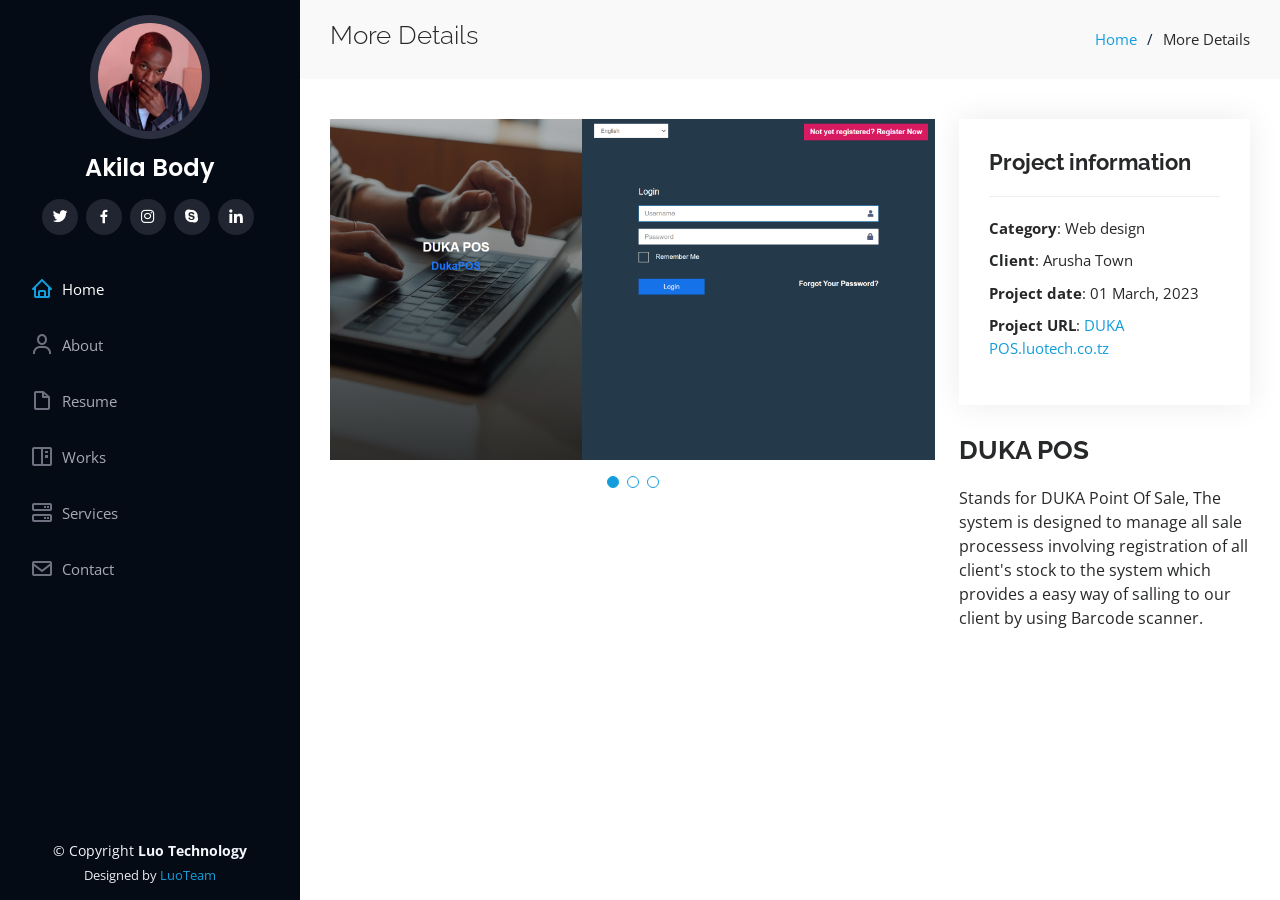
<file: iPortfolio/portfolio-details.html>
<!DOCTYPE html>
<html lang="en">

<head>
  <meta charset="utf-8">
  <meta content="width=device-width, initial-scale=1.0" name="viewport">

  <title>Akila's portfolio</title>
  <meta content="" name="description">
  <meta content="" name="keywords">

  <!-- Favicons -->
  <link href="assets/img/l.png" rel="icon">
  <link href="assets/img/apple-touch-icon.png" rel="apple-touch-icon">

  <!-- Google Fonts -->
  <link href="https://fonts.googleapis.com/css?family=Open+Sans:300,300i,400,400i,600,600i,700,700i|Raleway:300,300i,400,400i,500,500i,600,600i,700,700i|Poppins:300,300i,400,400i,500,500i,600,600i,700,700i" rel="stylesheet">

  <!-- Vendor CSS Files -->
  <link href="assets/vendor/aos/aos.css" rel="stylesheet">
  <link href="assets/vendor/bootstrap/css/bootstrap.min.css" rel="stylesheet">
  <link href="assets/vendor/bootstrap-icons/bootstrap-icons.css" rel="stylesheet">
  <link href="assets/vendor/boxicons/css/boxicons.min.css" rel="stylesheet">
  <link href="assets/vendor/glightbox/css/glightbox.min.css" rel="stylesheet">
  <link href="assets/vendor/swiper/swiper-bundle.min.css" rel="stylesheet">

  <!-- Template Main CSS File -->
  <link href="assets/css/style.css" rel="stylesheet">

  <!-- =======================================================
  * Template Name: iPortfolio
  * Updated: Nov 17 2023 with Bootstrap v5.3.2
  * Template URL: https://bootstrapmade.com/iportfolio-bootstrap-portfolio-websites-template/
  * Author: BootstrapMade.com
  * License: https://bootstrapmade.com/license/
  ======================================================== -->
</head>

<body>

  <!-- ======= Mobile nav toggle button ======= -->
  <i class="bi bi-list mobile-nav-toggle d-xl-none"></i>

  <!-- ======= Header ======= -->
  <header id="header">
    <div class="d-flex flex-column">

      <div class="profile">
        <img src="assets/img/profile1.jpg" alt="" class="img-fluid rounded-circle">
        <h1 class="text-light"><a href="index.html">Akila Body</a></h1>
        <div class="social-links mt-3 text-center">
          <a href="#" class="twitter"><i class="bx bxl-twitter"></i></a>
          <a href="#" class="facebook"><i class="bx bxl-facebook"></i></a>
          <a href="#" class="instagram"><i class="bx bxl-instagram"></i></a>
          <a href="#" class="google-plus"><i class="bx bxl-skype"></i></a>
          <a href="#" class="linkedin"><i class="bx bxl-linkedin"></i></a>
        </div>
      </div>

      <nav id="navbar" class="nav-menu navbar">
        <ul>
          <li><a href="#hero" class="nav-link scrollto active"><i class="bx bx-home"></i> <span>Home</span></a></li>
          <li><a href="#about" class="nav-link scrollto"><i class="bx bx-user"></i> <span>About</span></a></li>
          <li><a href="#resume" class="nav-link scrollto"><i class="bx bx-file-blank"></i> <span>Resume</span></a></li>
          <li><a href="#portfolio" class="nav-link scrollto"><i class="bx bx-book-content"></i> <span>Works</span></a></li>
          <li><a href="#services" class="nav-link scrollto"><i class="bx bx-server"></i> <span>Services</span></a></li>
          <li><a href="#contact" class="nav-link scrollto"><i class="bx bx-envelope"></i> <span>Contact</span></a></li>
        </ul>
      </nav><!-- .nav-menu -->
    </div>
  </header><!-- End Header -->

  <main id="main">

    <!-- ======= Breadcrumbs ======= -->
    <section id="breadcrumbs" class="breadcrumbs">
      <div class="container">

        <div class="d-flex justify-content-between align-items-center">
          <h2>More Details</h2>
          <ol>
            <li><a href="index.html">Home</a></li>
            <li>More Details</li>
          </ol>
        </div>

      </div>
    </section><!-- End Breadcrumbs -->

    <!-- ======= Portfolio Details Section ======= -->
    <section id="portfolio-details" class="portfolio-details">
      <div class="container">

        <div class="row gy-4">

          <div class="col-lg-8">
            <div class="portfolio-details-slider swiper">
              <div class="swiper-wrapper align-items-center">

                <div class="swiper-slide">
                  <img src="assets/img/portfolio/DukaPos-2.png" alt="">
                </div>

                <div class="swiper-slide">
                  <img src="assets/img/portfolio/DukaPos-0.png" alt="">
                </div>

                <div class="swiper-slide">
                  <img src="assets/img/portfolio/DukaPos-1.png" alt="">
                </div>

              </div>
              <div class="swiper-pagination"></div>
            </div>
          </div>

          <div class="col-lg-4">
            <div class="portfolio-info">
              <h3>Project information</h3>
              <ul>
                <li><strong>Category</strong>: Web design</li>
                <li><strong>Client</strong>: Arusha Town</li>
                <li><strong>Project date</strong>: 01 March, 2023</li>
                <li><strong>Project URL</strong>: <a href="DUKA POS.luotech.co.tz">DUKA POS.luotech.co.tz</a></li>
              </ul>
            </div>
            <div class="portfolio-description">
              <h2>DUKA POS</h2>
              <p>
                Stands for DUKA Point Of Sale, The system is designed to manage all sale processess involving registration of all client's stock to the system  which  provides a easy way of salling to our client by using Barcode scanner.
              </p>
            </div>
          </div>

        </div>

      </div>
    </section><!-- End Portfolio Details Section -->

  </main><!-- End #main -->

  <!-- ======= Footer ======= -->
  <footer id="footer">
    <div class="container">
      <div class="copyright">
        &copy; Copyright <strong><span>Luo Technology</span></strong>
      </div>
      <div class="credits">
        <!-- All the links in the footer should remain intact. -->
        <!-- You can delete the links only if you purchased the pro version. -->
        <!-- Licensing information: https://bootstrapmade.com/license/ -->
        <!-- Purchase the pro version with working PHP/AJAX contact form: https://bootstrapmade.com/iportfolio-bootstrap-portfolio-websites-template/ -->
        Designed by <a href="https://">LuoTeam</a>
      </div>
    </div>
  </footer><!-- End  Footer -->

  <a href="#" class="back-to-top d-flex align-items-center justify-content-center"><i class="bi bi-arrow-up-short"></i></a>

  <!-- Vendor JS Files -->
  <script src="assets/vendor/purecounter/purecounter_vanilla.js"></script>
  <script src="assets/vendor/aos/aos.js"></script>
  <script src="assets/vendor/bootstrap/js/bootstrap.bundle.min.js"></script>
  <script src="assets/vendor/glightbox/js/glightbox.min.js"></script>
  <script src="assets/vendor/isotope-layout/isotope.pkgd.min.js"></script>
  <script src="assets/vendor/swiper/swiper-bundle.min.js"></script>
  <script src="assets/vendor/typed.js/typed.umd.js"></script>
  <script src="assets/vendor/waypoints/noframework.waypoints.js"></script>
  <script src="assets/vendor/php-email-form/validate.js"></script>

  <!-- Template Main JS File -->
  <script src="assets/js/main.js"></script>

</body>

</html>
</file>
<file: iPortfolio/assets/css/style.css>
/**
* Template Name: iPortfolio
* Updated: Nov 17 2023 with Bootstrap v5.3.2
* Template URL: https://bootstrapmade.com/iportfolio-bootstrap-portfolio-websites-template/
* Author: BootstrapMade.com
* License: https://bootstrapmade.com/license/
*/

/*--------------------------------------------------------------
# General
--------------------------------------------------------------*/
body {
  font-family: "Open Sans", sans-serif;
  color: #272829;
}

a {
  color: #149ddd;
  text-decoration: none;
}

a:hover {
  color: #37b3ed;
  text-decoration: none;
}

h1,
h2,
h3,
h4,
h5,
h6 {
  font-family: "Raleway", sans-serif;
}

/*--------------------------------------------------------------
# Back to top button
--------------------------------------------------------------*/
.back-to-top {
  position: fixed;
  visibility: hidden;
  opacity: 0;
  right: 15px;
  bottom: 15px;
  z-index: 996;
  background: #149ddd;
  width: 40px;
  height: 40px;
  border-radius: 50px;
  transition: all 0.4s;
}

.back-to-top i {
  font-size: 28px;
  color: #fff;
  line-height: 0;
}

.back-to-top:hover {
  background: #2eafec;
  color: #fff;
}

.back-to-top.active {
  visibility: visible;
  opacity: 1;
}

/*--------------------------------------------------------------
# Header
--------------------------------------------------------------*/
#header {
  position: fixed;
  top: 0;
  left: 0;
  bottom: 0;
  width: 300px;
  transition: all ease-in-out 0.5s;
  z-index: 9997;
  transition: all 0.5s;
  padding: 0 15px;
  background: #040b14;
  overflow-y: auto;
}

#header .profile img {
  margin: 15px auto;
  display: block;
  width: 120px;
  border: 8px solid #2c2f3f;
}

#header .profile h1 {
  font-size: 24px;
  margin: 0;
  padding: 0;
  font-weight: 600;
  -moz-text-align-last: center;
  text-align-last: center;
  font-family: "Poppins", sans-serif;
}

#header .profile h1 a,
#header .profile h1 a:hover {
  color: #fff;
  text-decoration: none;
}

#header .profile .social-links a {
  font-size: 18px;
  display: inline-block;
  background: #212431;
  color: #fff;
  line-height: 1;
  padding: 8px 0;
  margin-right: 4px;
  border-radius: 50%;
  text-align: center;
  width: 36px;
  height: 36px;
  transition: 0.3s;
}

#header .profile .social-links a:hover {
  background: #149ddd;
  color: #fff;
  text-decoration: none;
}

#main {
  margin-left: 300px;
}

.container,
.container-fluid {
  padding-left: 30px;
  padding-right: 30px;
}

@media (max-width: 1199px) {
  #header {
    left: -300px;
  }

  #main {
    margin-left: 0;
  }

  .container,
  .container-fluid {
    padding-left: 12px;
    padding-right: 12px;
  }
}

/*--------------------------------------------------------------
# Navigation Menu
--------------------------------------------------------------*/
/* Desktop Navigation */
.nav-menu {
  padding: 30px 0 0 0;
}

.nav-menu * {
  margin: 0;
  padding: 0;
  list-style: none;
}

.nav-menu>ul>li {
  position: relative;
  white-space: nowrap;
}

.nav-menu a,
.nav-menu a:focus {
  display: flex;
  align-items: center;
  color: #a8a9b4;
  padding: 12px 15px;
  margin-bottom: 8px;
  transition: 0.3s;
  font-size: 15px;
}

.nav-menu a i,
.nav-menu a:focus i {
  font-size: 24px;
  padding-right: 8px;
  color: #6f7180;
}

.nav-menu a:hover,
.nav-menu .active,
.nav-menu .active:focus,
.nav-menu li:hover>a {
  text-decoration: none;
  color: #fff;
}

.nav-menu a:hover i,
.nav-menu .active i,
.nav-menu .active:focus i,
.nav-menu li:hover>a i {
  color: #149ddd;
}

/* Mobile Navigation */
.mobile-nav-toggle {
  position: fixed;
  right: 15px;
  top: 15px;
  z-index: 9998;
  border: 0;
  font-size: 24px;
  transition: all 0.4s;
  outline: none !important;
  background-color: #149ddd;
  color: #fff;
  width: 40px;
  height: 40px;
  display: inline-flex;
  align-items: center;
  justify-content: center;
  line-height: 0;
  border-radius: 50px;
  cursor: pointer;
}

.mobile-nav-active {
  overflow: hidden;
}

.mobile-nav-active #header {
  left: 0;
}

/*--------------------------------------------------------------
# Hero Section
--------------------------------------------------------------*/
#hero {
  width: 100%;
  height: 100vh;
  background: url("../img/port1.jpg") top center;
  background-size: cover;
  background-repeat: none;
}

#hero:before {
  content: "";
  background: rgba(5, 13, 24, 0.3);
  position: absolute;
  bottom: 0;
  top: 0;
  left: 0;
  right: 0;
  z-index: 1;
}

#hero .hero-container {
  position: relative;
  z-index: 2;
  min-width: 300px;
}

#hero h1 {
  margin: 0 0 10px 0;
  font-size: 64px;
  font-weight: 700;
  line-height: 56px;
  color: #fff;
}

#hero p {
  color: #fff;
  margin-bottom: 50px;
  font-size: 26px;
  font-family: "Poppins", sans-serif;
}

#hero p span {
  color: #fff;
  padding-bottom: 4px;
  letter-spacing: 1px;
  border-bottom: 3px solid #149ddd;
}

@media (min-width: 1024px) {
  #hero {
    background-attachment: fixed;
  }
}

@media (max-width: 768px) {
  #hero h1 {
    font-size: 28px;
    line-height: 36px;
  }

  #hero h2 {
    font-size: 18px;
    line-height: 24px;
    margin-bottom: 30px;
  }
}

/*--------------------------------------------------------------
# Sections General
--------------------------------------------------------------*/
section {
  padding: 60px 0;
  overflow: hidden;
}

.section-bg {
  background: #f5f8fd;
}

.section-title {
  padding-bottom: 30px;
}

.section-title h2 {
  font-size: 32px;
  font-weight: bold;
  margin-bottom: 20px;
  padding-bottom: 20px;
  position: relative;
  color: #173b6c;
}

.section-title h2::after {
  content: "";
  position: absolute;
  display: block;
  width: 50px;
  height: 3px;
  background: #149ddd;
  bottom: 0;
  left: 0;
}

.section-title p {
  margin-bottom: 0;
}

/*--------------------------------------------------------------
# About
--------------------------------------------------------------*/
.about .content h3 {
  font-weight: 700;
  font-size: 26px;
  color: #173b6c;
}

.about .content ul {
  list-style: none;
  padding: 0;
}

.about .content ul li {
  margin-bottom: 20px;
  display: flex;
  align-items: center;
}

.about .content ul strong {
  margin-right: 10px;
}

.about .content ul i {
  font-size: 16px;
  margin-right: 5px;
  color: #149ddd;
  line-height: 0;
}

.about .content p:last-child {
  margin-bottom: 0;
}

/*--------------------------------------------------------------
# Facts
--------------------------------------------------------------*/
.facts {
  padding-bottom: 30px;
}

.facts .count-box {
  padding: 30px;
  width: 100%;
}

.facts .count-box i {
  display: block;
  font-size: 44px;
  color: #149ddd;
  float: left;
  line-height: 0;
}

.facts .count-box span {
  font-size: 48px;
  line-height: 40px;
  display: block;
  font-weight: 700;
  color: #050d18;
  margin-left: 60px;
}

.facts .count-box p {
  padding: 15px 0 0 0;
  margin: 0 0 0 60px;
  font-family: "Raleway", sans-serif;
  font-size: 14px;
  color: #122f57;
}

.facts .count-box a {
  font-weight: 600;
  display: block;
  margin-top: 20px;
  color: #122f57;
  font-size: 15px;
  font-family: "Poppins", sans-serif;
  transition: ease-in-out 0.3s;
}

.facts .count-box a:hover {
  color: #1f5297;
}

/*--------------------------------------------------------------
# Akills
--------------------------------------------------------------*/
.skills .progress {
  height: 60px;
  display: block;
  background: none;
  border-radius: 0;
}

.skills .progress .skill {
  padding: 0;
  margin: 0 0 6px 0;
  text-transform: uppercase;
  display: block;
  font-weight: 600;
  font-family: "Poppins", sans-serif;
  color: #050d18;
}

.skills .progress .skill .val {
  float: right;
  font-style: normal;
}

.skills .progress-bar-wrap {
  background: #dce8f8;
  height: 10px;
}

.skills .progress-bar {
  width: 1px;
  height: 10px;
  transition: 0.9s;
  background-color: #149ddd;
}

/*--------------------------------------------------------------
# Resume
--------------------------------------------------------------*/
.resume .resume-title {
  font-size: 26px;
  font-weight: 700;
  margin-top: 20px;
  margin-bottom: 20px;
  color: #050d18;
}

.resume .resume-item {
  padding: 0 0 20px 20px;
  margin-top: -2px;
  border-left: 2px solid #1f5297;
  position: relative;
}

.resume .resume-item h4 {
  line-height: 18px;
  font-size: 18px;
  font-weight: 600;
  text-transform: uppercase;
  font-family: "Poppins", sans-serif;
  color: #050d18;
  margin-bottom: 10px;
}

.resume .resume-item h5 {
  font-size: 16px;
  background: #e4edf9;
  padding: 5px 15px;
  display: inline-block;
  font-weight: 600;
  margin-bottom: 10px;
}

.resume .resume-item ul {
  padding-left: 20px;
}

.resume .resume-item ul li {
  padding-bottom: 10px;
}

.resume .resume-item:last-child {
  padding-bottom: 0;
}

.resume .resume-item::before {
  content: "";
  position: absolute;
  width: 16px;
  height: 16px;
  border-radius: 50px;
  left: -9px;
  top: 0;
  background: #fff;
  border: 2px solid #1f5297;
}

/*--------------------------------------------------------------
# Portfolio
--------------------------------------------------------------*/
.portfolio .portfolio-item {
  margin-bottom: 30px;
}

.portfolio #portfolio-flters {
  padding: 0;
  margin: 0 auto 35px auto;
  list-style: none;
  text-align: center;
  background: #fff;
  border-radius: 50px;
  padding: 2px 15px;
}

.portfolio #portfolio-flters li {
  cursor: pointer;
  display: inline-block;
  padding: 10px 15px 8px 15px;
  font-size: 14px;
  font-weight: 600;
  line-height: 1;
  text-transform: uppercase;
  color: #272829;
  margin-bottom: 5px;
  transition: all 0.3s ease-in-out;
}

.portfolio #portfolio-flters li:hover,
.portfolio #portfolio-flters li.filter-active {
  color: #149ddd;
}

.portfolio #portfolio-flters li:last-child {
  margin-right: 0;
}

.portfolio .portfolio-wrap {
  transition: 0.3s;
  position: relative;
  overflow: hidden;
  z-index: 1;
}

.portfolio .portfolio-wrap::before {
  content: "";
  background: rgba(255, 255, 255, 0.5);
  position: absolute;
  left: 0;
  right: 0;
  top: 0;
  bottom: 0;
  transition: all ease-in-out 0.3s;
  z-index: 2;
  opacity: 0;
}

.portfolio .portfolio-wrap .portfolio-links {
  opacity: 1;
  left: 0;
  right: 0;
  bottom: -60px;
  z-index: 3;
  position: absolute;
  transition: all ease-in-out 0.3s;
  display: flex;
  justify-content: center;
}

.portfolio .portfolio-wrap .portfolio-links a {
  color: #fff;
  font-size: 28px;
  text-align: center;
  background: rgba(20, 157, 221, 0.75);
  transition: 0.3s;
  width: 50%;
}

.portfolio .portfolio-wrap .portfolio-links a:hover {
  background: rgba(20, 157, 221, 0.95);
}

.portfolio .portfolio-wrap .portfolio-links a+a {
  border-left: 1px solid #37b3ed;
}

.portfolio .portfolio-wrap:hover::before {
  top: 0;
  left: 0;
  right: 0;
  bottom: 0;
  opacity: 1;
}

.portfolio .portfolio-wrap:hover .portfolio-links {
  opacity: 1;
  bottom: 0;
}

/*--------------------------------------------------------------
# Portfolio Details
--------------------------------------------------------------*/
.portfolio-details {
  padding-top: 40px;
}

.portfolio-details .portfolio-details-slider img {
  width: 100%;
}

.portfolio-details .portfolio-details-slider .swiper-pagination {
  margin-top: 20px;
  position: relative;
}

.portfolio-details .portfolio-details-slider .swiper-pagination .swiper-pagination-bullet {
  width: 12px;
  height: 12px;
  background-color: #fff;
  opacity: 1;
  border: 1px solid #149ddd;
}

.portfolio-details .portfolio-details-slider .swiper-pagination .swiper-pagination-bullet-active {
  background-color: #149ddd;
}

.portfolio-details .portfolio-info {
  padding: 30px;
  box-shadow: 0px 0 30px rgba(5, 13, 24, 0.08);
}

.portfolio-details .portfolio-info h3 {
  font-size: 22px;
  font-weight: 700;
  margin-bottom: 20px;
  padding-bottom: 20px;
  border-bottom: 1px solid #eee;
}

.portfolio-details .portfolio-info ul {
  list-style: none;
  padding: 0;
  font-size: 15px;
}

.portfolio-details .portfolio-info ul li+li {
  margin-top: 10px;
}

.portfolio-details .portfolio-description {
  padding-top: 30px;
}

.portfolio-details .portfolio-description h2 {
  font-size: 26px;
  font-weight: 700;
  margin-bottom: 20px;
}

.portfolio-details .portfolio-description p {
  padding: 0;
}

/*--------------------------------------------------------------
# Services
--------------------------------------------------------------*/
.services .icon-box {
  margin-bottom: 20px;
}

.services .icon {
  float: left;
  display: flex;
  align-items: center;
  justify-content: center;
  width: 54px;
  height: 54px;
  background: #149ddd;
  border-radius: 50%;
  transition: 0.5s;
  border: 1px solid #149ddd;
}

.services .icon i {
  color: #fff;
  font-size: 24px;
  line-height: 0;
}

.services .icon-box:hover .icon {
  background: #fff;
}

.services .icon-box:hover .icon i {
  color: #149ddd;
}

.services .title {
  margin-left: 80px;
  font-weight: 700;
  margin-bottom: 15px;
  font-size: 18px;
}

.services .title a {
  color: #343a40;
}

.services .title a:hover {
  color: #149ddd;
}

.services .description {
  margin-left: 80px;
  line-height: 24px;
  font-size: 14px;
}

/*--------------------------------------------------------------
# Testimonials
--------------------------------------------------------------*/
.testimonials .testimonials-carousel,
.testimonials .testimonials-slider {
  overflow: hidden;
}

.testimonials .testimonial-item {
  box-sizing: content-box;
  text-align: center;
  min-height: 320px;
}

.testimonials .testimonial-item .testimonial-img {
  width: 90px;
  border-radius: 50%;
  margin: 0 auto;
}

.testimonials .testimonial-item h3 {
  font-size: 18px;
  font-weight: bold;
  margin: 10px 0 5px 0;
  color: #111;
}

.testimonials .testimonial-item h4 {
  font-size: 14px;
  color: #999;
  margin: 0;
}

.testimonials .testimonial-item .quote-icon-left,
.testimonials .testimonial-item .quote-icon-right {
  color: #c3e8fa;
  font-size: 26px;
}

.testimonials .testimonial-item .quote-icon-left {
  display: inline-block;
  left: -5px;
  position: relative;
}

.testimonials .testimonial-item .quote-icon-right {
  display: inline-block;
  right: -5px;
  position: relative;
  top: 10px;
}

.testimonials .testimonial-item p {
  font-style: italic;
  margin: 0 15px 15px 15px;
  padding: 20px;
  background: #fff;
  position: relative;
  margin-bottom: 35px;
  border-radius: 6px;
  box-shadow: 0px 2px 15px rgba(0, 0, 0, 0.1);
}

.testimonials .testimonial-item p::after {
  content: "";
  width: 0;
  height: 0;
  border-top: 20px solid #fff;
  border-right: 20px solid transparent;
  border-left: 20px solid transparent;
  position: absolute;
  bottom: -20px;
  left: calc(50% - 20px);
}

.testimonials .swiper-pagination {
  margin-top: 20px;
  position: relative;
}

.testimonials .swiper-pagination .swiper-pagination-bullet {
  width: 12px;
  height: 12px;
  background-color: #fff;
  opacity: 1;
  border: 1px solid #149ddd;
}

.testimonials .swiper-pagination .swiper-pagination-bullet-active {
  background-color: #149ddd;
}

/*--------------------------------------------------------------
# Contact
--------------------------------------------------------------*/
.contact {
  padding-bottom: 130px;
}

.contact .info {
  padding: 30px;
  background: #fff;
  width: 100%;
  box-shadow: 0 0 24px 0 rgba(0, 0, 0, 0.12);
}

.contact .info i {
  font-size: 20px;
  color: #149ddd;
  float: left;
  width: 44px;
  height: 44px;
  background: #dff3fc;
  display: flex;
  justify-content: center;
  align-items: center;
  border-radius: 50px;
  transition: all 0.3s ease-in-out;
}

.contact .info h4 {
  padding: 0 0 0 60px;
  font-size: 22px;
  font-weight: 600;
  margin-bottom: 5px;
  color: #050d18;
}

.contact .info p {
  padding: 0 0 10px 60px;
  margin-bottom: 20px;
  font-size: 14px;
  color: #173b6c;
}

.contact .info .email p {
  padding-top: 5px;
}

.contact .info .social-links {
  padding-left: 60px;
}

.contact .info .social-links a {
  font-size: 18px;
  display: inline-block;
  background: #333;
  color: #fff;
  line-height: 1;
  padding: 8px 0;
  border-radius: 50%;
  text-align: center;
  width: 36px;
  height: 36px;
  transition: 0.3s;
  margin-right: 10px;
}

.contact .info .social-links a:hover {
  background: #149ddd;
  color: #fff;
}

.contact .info .email:hover i,
.contact .info .address:hover i,
.contact .info .phone:hover i {
  background: #149ddd;
  color: #fff;
}

.contact .php-email-form {
  width: 100%;
  padding: 30px;
  background: #fff;
  box-shadow: 0 0 24px 0 rgba(0, 0, 0, 0.12);
}

.contact .php-email-form .form-group {
  padding-bottom: 8px;
}

.contact .php-email-form .validate {
  display: none;
  color: red;
  margin: 0 0 15px 0;
  font-weight: 400;
  font-size: 13px;
}

.contact .php-email-form .error-message {
  display: none;
  color: #fff;
  background: #ed3c0d;
  text-align: left;
  padding: 15px;
  font-weight: 600;
}

.contact .php-email-form .error-message br+br {
  margin-top: 25px;
}

.contact .php-email-form .sent-message {
  display: none;
  color: #fff;
  background: #18d26e;
  text-align: center;
  padding: 15px;
  font-weight: 600;
}

.contact .php-email-form .loading {
  display: none;
  background: #fff;
  text-align: center;
  padding: 15px;
}

.contact .php-email-form .loading:before {
  content: "";
  display: inline-block;
  border-radius: 50%;
  width: 24px;
  height: 24px;
  margin: 0 10px -6px 0;
  border: 3px solid #18d26e;
  border-top-color: #eee;
  animation: animate-loading 1s linear infinite;
}

.contact .php-email-form .form-group {
  margin-bottom: 15px;
}

.contact .php-email-form label {
  padding-bottom: 8px;
}

.contact .php-email-form input,
.contact .php-email-form textarea {
  border-radius: 0;
  box-shadow: none;
  font-size: 14px;
}

.contact .php-email-form input {
  height: 44px;
}

.contact .php-email-form textarea {
  padding: 10px 15px;
}

.contact .php-email-form button[type=submit] {
  background: #149ddd;
  border: 0;
  padding: 10px 24px;
  color: #fff;
  transition: 0.4s;
  border-radius: 4px;
}

.contact .php-email-form button[type=submit]:hover {
  background: #37b3ed;
}

@keyframes animate-loading {
  0% {
    transform: rotate(0deg);
  }

  100% {
    transform: rotate(360deg);
  }
}

/*--------------------------------------------------------------
# Breadcrumbs
--------------------------------------------------------------*/
.breadcrumbs {
  padding: 20px 0;
  background: #f9f9f9;
}

.breadcrumbs h2 {
  font-size: 26px;
  font-weight: 300;
}

.breadcrumbs ol {
  display: flex;
  flex-wrap: wrap;
  list-style: none;
  padding: 0;
  margin: 0;
  font-size: 15px;
}

.breadcrumbs ol li+li {
  padding-left: 10px;
}

.breadcrumbs ol li+li::before {
  display: inline-block;
  padding-right: 10px;
  color: #0e2442;
  content: "/";
}

@media (max-width: 768px) {
  .breadcrumbs .d-flex {
    display: block !important;
  }

  .breadcrumbs ol {
    display: block;
  }

  .breadcrumbs ol li {
    display: inline-block;
  }
}

/*--------------------------------------------------------------
# Footer
--------------------------------------------------------------*/
#footer {
  padding: 15px;
  color: #f4f6fd;
  font-size: 14px;
  position: fixed;
  left: 0;
  bottom: 0;
  width: 300px;
  z-index: 9999;
  background: #040b14;
}

#footer .copyright {
  text-align: center;
}

#footer .credits {
  padding-top: 5px;
  text-align: center;
  font-size: 13px;
  color: #eaebf0;
}

@media (max-width: 1199px) {
  #footer {
    position: static;
    width: auto;
    padding-right: 20px 15px;
  }
}
</file>
